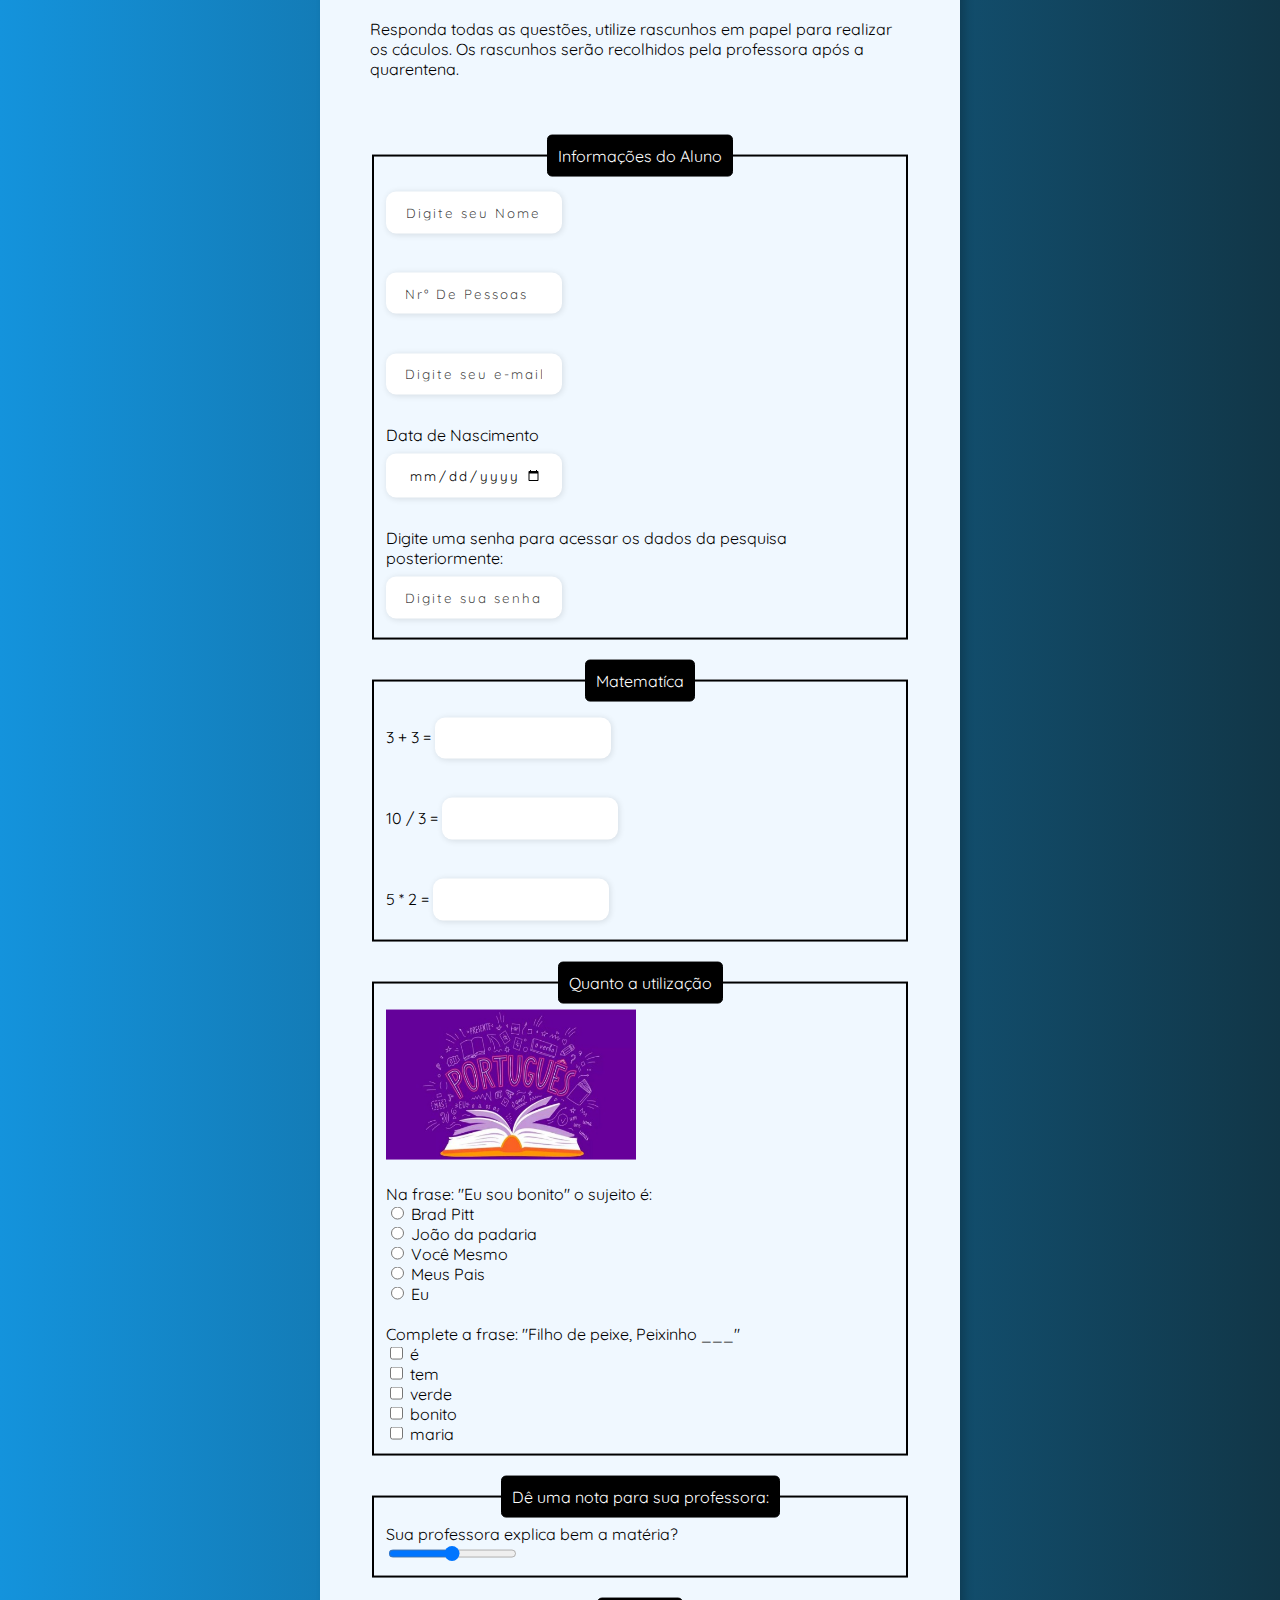
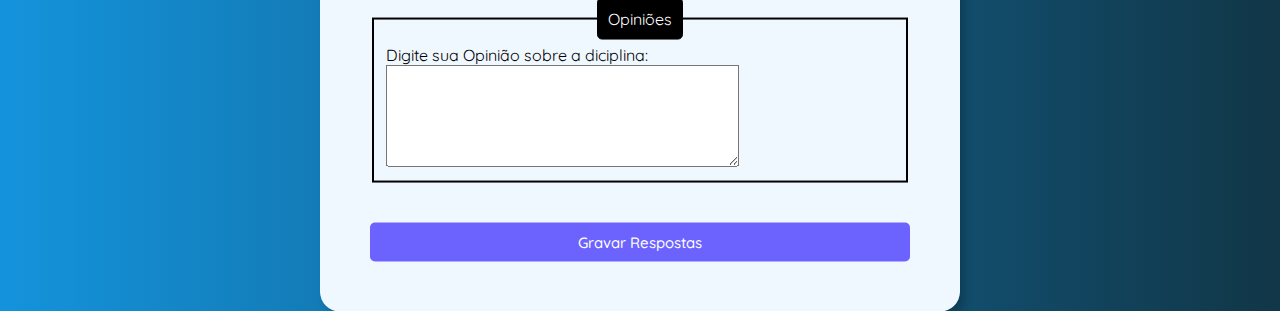
<file: desafio/index.html>
<!DOCTYPE html>
<html lang="pt-BR">

<head>
    <meta charset="UTF-8">
    <meta http-equiv="X-UA-Compatible" content="IE=edge">
    <meta name="viewport" content="width=device-width, initial-scale=1.0">
    <link rel="stylesheet" href="css/style.css">
    <title>Desafio Formulário</title>
</head>

<body>
    <div class="container">
        <div class="form">
            <form action="" method="post">
                <h1>Prova de Conhecimentos Gerais</h1>
                <p>Responda todas as questões, utilize rascunhos em papel para realizar os cáculos. Os rascunhos serão
                    recolhidos pela professora após a quarentena.</p>
                <br>
                <BR>
                <fieldset>
                    <legend>Informações do Aluno</legend>
                    <div class="inputbox">
                        <input id="nome" name="nome" placeholder="Digite seu Nome" type="text" required>
                    </div>
                    <br>
                    <div class="inputbox">
                        <input id="grupo" name="grupo" placeholder="Nr° De Pessoas no Grupo" type="number" required>
                    </div>
                    <br>
                    <div class="inputbox">
                        <input id="email" name="email" placeholder="Digite seu e-mail" type=" email" required>
                    </div>
                    <br>
                    <div class="inputbox">
                        <label>Data de Nascimento</label><br>
                        <input id="data" name="data" type="date" required>
                    </div>
                    <br>
                    <div class="inputbox">
                        <label>Digite uma senha para acessar os dados da pesquisa posteriormente:</label><br>
                        <input id="senha" name="senha" placeholder="Digite sua senha" type="password" required>
                    </div>

                </fieldset><br>

                <fieldset>
                    <legend>Matematíca</legend>
                    <div class="inputbox">
                        <label> 3 + 3 = </label>
                        <input id="soma" name="soma" type="text" required>
                    </div>
                    <br>
                    <div class="inputbox">
                        <label>10 / 3 = </label>
                        <input id="divisao" name="divisao" type="text" required>
                    </div>
                    <br>
                    <div class="inputbox">
                        <label> 5 * 2 = </label>
                        <input id="multip" name="multip" type="text" required>
                    </div>

                </fieldset><br>

                <fieldset>
                    <legend>Quanto a utilização</legend>
                    <div class="imagem">
                        <img src="imagem.jpg">
                    </div>
                    <br>
                    <div class="input-radio">
                        <label>Na frase: "Eu sou bonito" o sujeito é: </label><br>
                        <input id="brad" name="sujeito" type="radio" required>
                        <label for="brad">Brad Pitt</label><br>
                        <input id="joao" name="sujeito" type="radio" required>
                        <label for="joao">João da padaria</label><br>
                        <input id=" voce" name="sujeito" type="radio" required>
                        <label for="brad">Você Mesmo</label><br>
                        <input id="pais" name="sujeito" type="radio" required>
                        <label for="pais">Meus Pais</label><br>
                        <input id="eu" name="sujeito" type="radio" required>
                        <label for="eu">Eu</label>
                    </div><br>
                    <div class="input-check">
                        <label>Complete a frase: "Filho de peixe, Peixinho ___"</label>
                        <br>
                        <input id="é" name="é" type="checkbox">
                        <label for="é">é</label>
                        <br>
                        <input id="tem" name="tem" type="checkbox">
                        <label for="tem">tem</label>
                        <br>
                        <input id="verde" name="verde" type="checkbox">
                        <label for="verde">verde</label>
                        <br>
                        <input id="bonito" name="bonito" type="checkbox">
                        <label for="bonito">bonito</label>
                        <br>
                        <input id="maria" name="maria" type="checkbox">
                        <label for="maria">maria</label>
                    </div>
                </fieldset><br>

                <fieldset>
                    <legend>Dê uma nota para sua professora:</legend>
                    <div class="slidercontainer">
                        <label>Sua professora explica bem a matéria?</label>
                        <br>
                        <input type="range" min="1" max="100" value="50" class="slider" id="slider" required>
                    </div>
                </fieldset>
                <br>
                <fieldset>
                    <legend>Opiniões</legend>
                    <div class="coments">
                        <label>Digite sua Opinião sobre a diciplina:</label>
                        <br>
                        <textarea name="opiniao" id="opiniao" rows="6" style="width: 26em"></textarea>
                    </div>
                </fieldset>
                <br>
                <br>
                <div class="button">
                    <button type="submit" id="submit">Gravar Respostas</button>
                </div>


            </form>
        </div>
    </div>
</body>

</html>
</file>
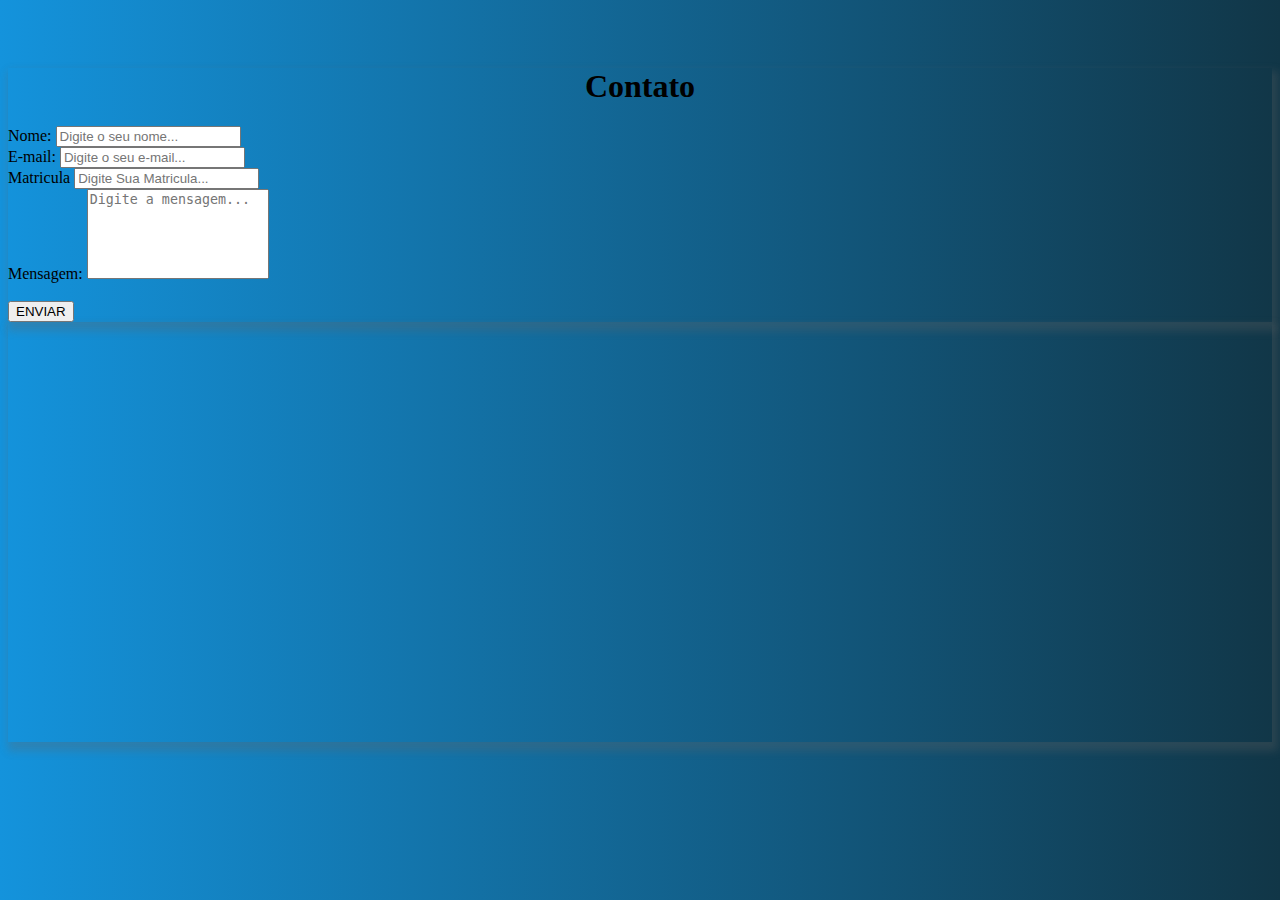
<file: bootstrap/formulario/index.html>
<html lang="en">

<head>
    <meta charset="UTF-8">
    <meta name="viewport" content="width=device-width, initial-scale=1.0">
    <meta http-equiv="X-UA-Compatible" content="ie=edge">
    <title>Formulário de Contato</title>
    <link href="https://cdn.jsdelivr.net/npm/bootstrap@5.2.1/dist/css/bootstrap.min.css" rel="stylesheet"
        integrity="sha384-iYQeCzEYFbKjA/T2uDLTpkwGzCiq6soy8tYaI1GyVh/UjpbCx/TYkiZhlZB6+fzT" crossorigin="anonymous">
    <script src="https://cdn.jsdelivr.net/npm/bootstrap@5.2.1/dist/js/bootstrap.bundle.min.js"
        integrity="sha384-u1OknCvxWvY5kfmNBILK2hRnQC3Pr17a+RTT6rIHI7NnikvbZlHgTPOOmMi466C8"
        crossorigin="anonymous"></script>
    <link rel="stylesheet" href="css/style.css">
    <title>Formulario BootStrap</title>
</head>

<body>

    <div class="container">
        <div class="row">

            <div class="col-6">
                <div class="card">
                    <div class="card-body">
                        <h1>Contato</h1>
                        <form id="form-contato">
                            <div class="form-group">
                                <label for="nome">Nome:</label>
                                <input class="form-control" type="text" name="nome" id="nome"
                                    placeholder="Digite o seu nome...">
                            </div>
                            <div class="form-group">
                                <label for="email">E-mail:</label>
                                <input class="form-control" type="email" name="email" id="email"
                                    placeholder="Digite o seu e-mail...">
                            </div>
                            <div class="form-group">
                              <label for="matricula">Matricula</label>
                              <input class="form-control" type="text" name="matricula" id="matricula"
                                  placeholder="Digite Sua Matricula...">
                          </div>
                            <div class="form-group">
                                <label for="mensagem">Mensagem:</label>
                                <textarea class="form-control" name="mensagem" id="mensagem"
                                    placeholder="Digite a mensagem..."></textarea>
                            </div>
                            <br>
                            <div class="d-grid gap-2 col-6 mx-auto ">
                                <button type="submit" class="btn btn-primary">ENVIAR</button>
                            </div>

                        </form>
                    </div>
                </div>

            </div>

            <div class="col-6">
                <div class="card">
                    <div class="card-body">
                        <iframe
                            src="https://www.google.com/maps/embed?pb=!1m18!1m12!1m3!1d113144.85497033646!2d-48.54579212715956!3d-27.60045124641895!2m3!1f0!2f0!3f0!3m2!1i1024!2i768!4f13.1!3m3!1m2!1s0x9527393afcf89705%3A0x445df5b4cb024fc6!2sEst%C3%A1cio%20EAD%20Florian%C3%B3polis%20-%20centro!5e0!3m2!1spt-BR!2sbr!4v1664359949720!5m2!1spt-BR!2sbr"
                            frameborder="0" style="border:0;" allowfullscreen="" aria-hidden="false"
                            tabindex="0"></iframe>
                    </div>
                </div>
            </div>

        </div>

    </div>
    <script src="https://cdn.jsdelivr.net/npm/@popperjs/core@2.11.6/dist/umd/popper.min.js"
        integrity="sha384-oBqDVmMz9ATKxIep9tiCxS/Z9fNfEXiDAYTujMAeBAsjFuCZSmKbSSUnQlmh/jp3"
        crossorigin="anonymous"></script>
    <script src="https://cdn.jsdelivr.net/npm/bootstrap@5.2.1/dist/js/bootstrap.min.js"
        integrity="sha384-7VPbUDkoPSGFnVtYi0QogXtr74QeVeeIs99Qfg5YCF+TidwNdjvaKZX19NZ/e6oz"
        crossorigin="anonymous"></script>
</body>

</html>
</file>
<file: desafio/css/style.css>
@import url('https://fonts.googleapis.com/css2?family=Quicksand:wght@600&display=swap');

*{
  font-family: 'Quicksand';

}

body{
  margin: 20px auto 0 auto;
  background-image: linear-gradient(to right, rgb(20,147,220), rgb(17,54,71))
}
.container{
position:absolute;
top: 100%;
left: 50%;
padding: 50px;
background-color: aliceblue;
transform: translate(-50%,-50%);
border-radius: 20px;
box-shadow: 5px 5px 10px rgba(0, 0, 0, .212);
}

.imagem img{
  width: 250px;
  height: 150px;
}

h1{
  text-align: center;
  font-family: Arial, Helvetica, sans-serif;
}


.inputbox input{
  margin: 0.6rem 0;
  padding: 0.8rem 1.2rem;
  border: none;
  border-radius: 10px;
  box-shadow: 1px 1px 6px #0000001c;
  width: 27%;
  text-align: center;
  letter-spacing: 2px;
  
}

.inputbox input:hover{
  background-color: #eeeeee75;
}

.inputbox input:focus-visible{
  outline: 1px solid #6c63ff;
}

.inputbox input::placeholder{
  color: #000000be;
}

.button button{
  width: 100%;
  margin-top: 2.5 rem;
  border: none;
  background-color: #6c63ff;
  padding: 0.62rem;
  border-radius: 5px;
  cursor: pointer;
}

.button button:hover{
  background-color: #6b63fff1;
}

#submit{
  text-decoration: none;
  font-size: 0.93rem;
  font-weight: 500;
  color: #fff;
}

fieldset{
  border: 2px solid #000000;
}

legend{
  border: 1px solid #000000;
  padding: 10px;
  text-align: center;
  background-color: #000000;
  border-radius: 5px;
  color: #fff;
}

#opiniao:focus-visible{
  outline: 1px solid #6c63ff;
}

input:focus::-webkit-input-placeholder {
  color: transparent;
}
</file>
<file: bootstrap/formulario/css/style.css>
body {
    padding-top: 60px;
    background-image: linear-gradient(to right, rgb(20, 147, 220), rgb(17, 54, 71))
}

.card {
    box-shadow: 3px 6px 8px 3px rgba(100, 100, 100, 0.3);
}

iframe {
    width: 100%;
    height: 420px;
}

textarea.form-control {
    height: 90px;
    resize: none;
}

form,
.alert {
    margin-bottom: 0;
}

h1 {
    text-align: center;
}

input:focus::-webkit-input-placeholder {
    color: transparent;
}

textarea:focus::-webkit-input-placeholder {
    color: transparent;
}
</file>
